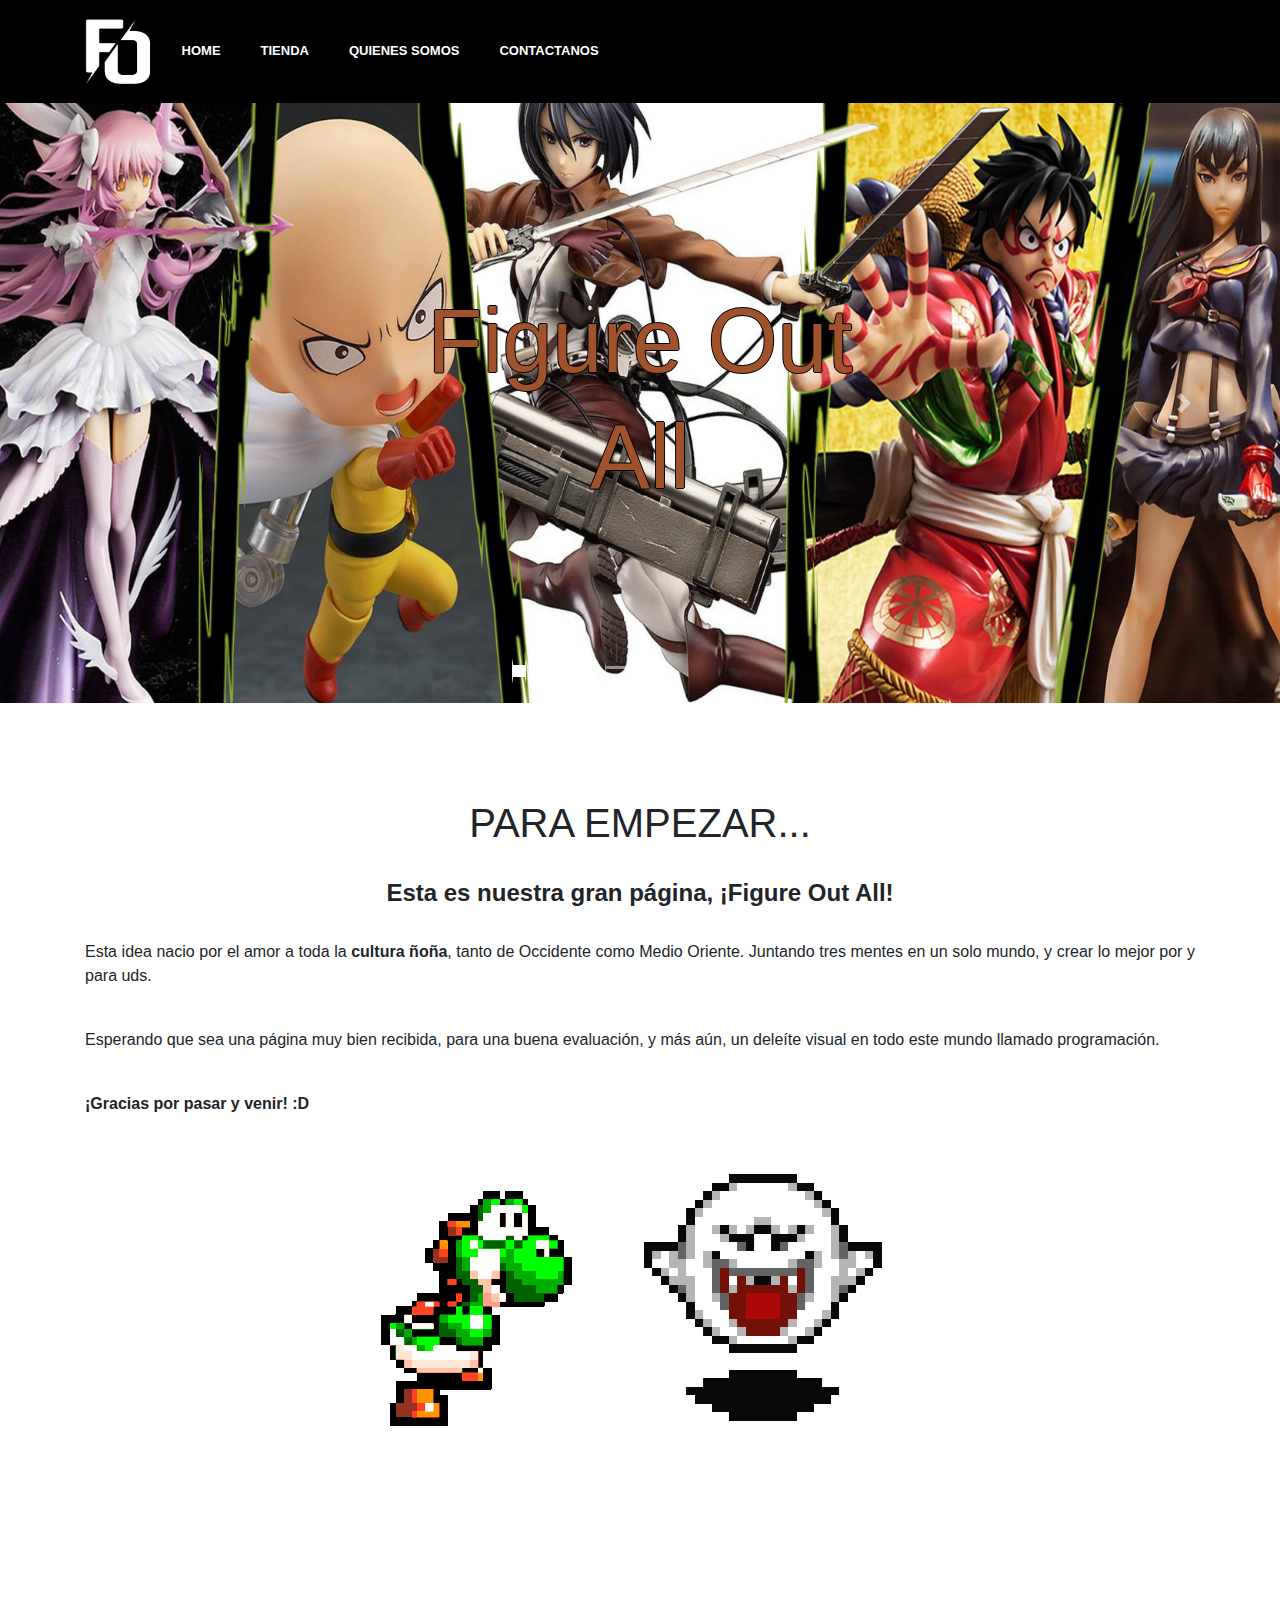
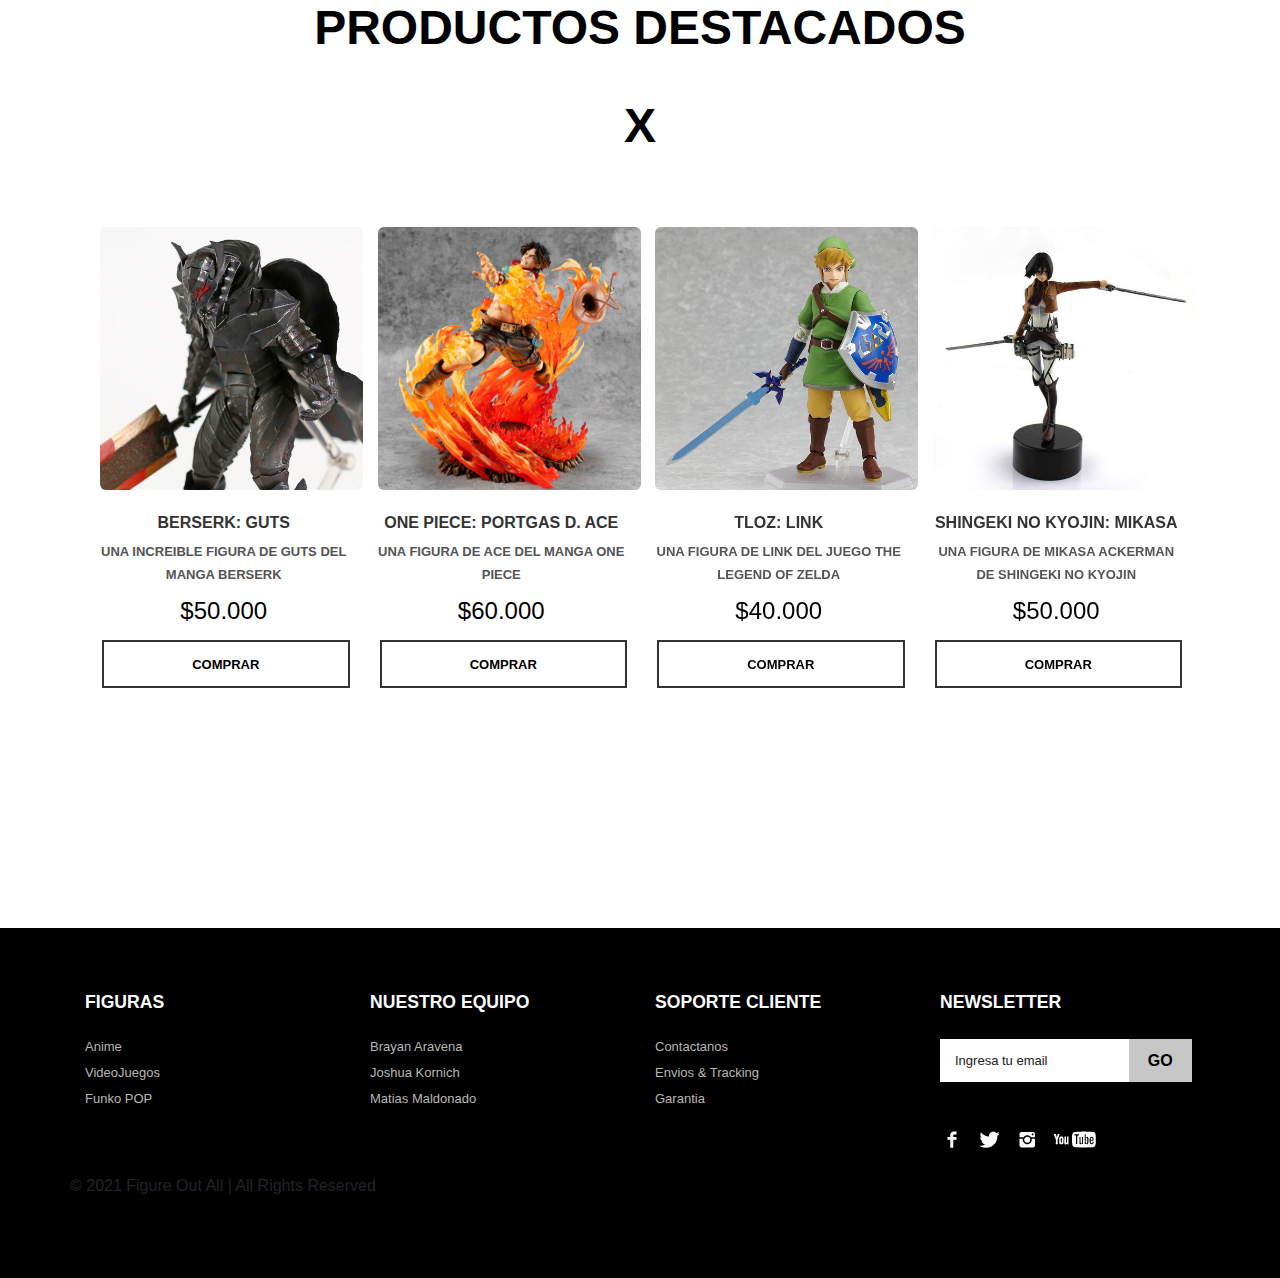
<file: index.html>
<!DOCTYPE HTML>
<html>
<head>
<title>Figure Out All | Index</title>
<meta charset="UTF-8">
<link href="css/bootstrap.css" rel='stylesheet' type='text/css' />
<link href="css/style.css" rel='stylesheet' type='text/css' />
<meta name="viewport" content="width=device-width, initial-scale=1, maximum-scale=1">

<link rel="stylesheet" href="https://maxcdn.bootstrapcdn.com/bootstrap/4.5.2/css/bootstrap.min.css">
<script src="https://ajax.googleapis.com/ajax/libs/jquery/3.5.1/jquery.min.js"></script>
<script src="https://cdnjs.cloudflare.com/ajax/libs/popper.js/1.16.0/umd/popper.min.js"></script>
<script src="https://maxcdn.bootstrapcdn.com/bootstrap/4.5.2/js/bootstrap.min.js"></script>
	
	<style>
	.carousel-inner img {
	width: 100%;
	}
	</style>

<!--Cabecera -->

</head>
<body>
	<div class="header">
		<div class="container">
			<div class="row">
			  <div class="col-md-12">
				 <div class="header-left">
					 <div class="logo">
						<a href="index.html"><img src="images/logofo.jpg" width="65px" height="65px"/></a>
					 </div>
					 <div class="menu">
						  <a class="toggleMenu" href="#"><img src="images/nav.png" alt="" /></a>
						    <ul class="nav" id="nav">
								<li><a href="index.html">Home</a></li>
						    	<li><a href="galeria.html">Tienda</a></li>
						    	<li><a href="qsomos.html">Quienes Somos</a></li>
								<li><a href="#">Contactanos</a></li>								
								<div class="clear"></div>
								<script type="text/javascript" src="js/responsive-nav.js"></script>
							</ul>
				    </div>							
	    		    <div class="clear"></div>
	    	    </div>
			  </div>
			</div>
		</div>
	</div>

<!--Carrusel-->
<div id="carrufig" class="carousel slide" data-ride="carousel">

	<ul class="carousel-indicators">
	  <li data-target="#carrufig" data-slide-to="0" class="active"></li>
	  <li data-target="#carrufig" data-slide-to="1"></li>
	  <li data-target="#carrufig" data-slide-to="2"></li>
	  <li data-target="#carrufig" data-slide-to="3"></li>
	</ul>
	
	<!--Dentro del carrusel-->
	<div class="carousel-inner">
	<div class="carousel-caption">
		<h1 class="titulo">Figure Out</h1>
		<h1 class="titulo">All</h1>
		<br>
		<br>
		<br>
		<br>
		<br>
		<br>
	</div>
	  <div class="carousel-item active">
		<img src="images/fp1.jpg" alt=""  height="600">
	  </div>
	  <div class="carousel-item">
		<img src="images/fp2.jpg" alt=""  height="600">
	  </div>
	  <div class="carousel-item">
		<img src="images/fp3.jpg" alt=""  height="600">
	  </div>
	  <div class="carousel-item">
		  <img src="images/fp5.jpg" alt=""  height="600">
		</div>
	</div>
	
	<!-- Control carrusel -->
	<a class="carousel-control-prev" href="#carrufig" data-slide="prev">
	  <span class="carousel-control-prev-icon"></span>
	</a>
	<a class="carousel-control-next" href="#carrufig" data-slide="next">
	  <span class="carousel-control-next-icon"></span>
	</a>
</div>

<br>
<br>
<br>
<br>


	<div class="container">
		<h1 style="text-align: center;">PARA EMPEZAR...</h1>
		<br>
		<h4 style="text-align: center;"><strong>Esta es nuestra gran página, ¡Figure Out All!</strong></h4>
		<br>
		<p style="text-align: justify">Esta idea nacio por el amor a toda la <strong> cultura ñoña</strong>, tanto de Occidente como Medio Oriente. Juntando tres mentes
		en un solo mundo, y crear lo mejor por y para uds.</p>
		<br><p style="text-align: justify">Esperando que sea una página muy bien recibida, para una buena evaluación, y más aún,
		un deleíte visual en todo este mundo llamado programación.</p>
		<br>
		<p><strong>¡Gracias por pasar y venir! :D</strong></p>
		<p style="text-align: center;">
		<img src="images/YoshiGif.gif">
		<img src="images/BooGif.gif" width="340"></p>
		
<!--Productos-->
<div class="main">
	<div class="content-top">
	<h2>Productos Destacados</h2><br>
	<h2>          x</h2>
	
	<div class="close_but"><i class="close1"> </i></div>

	<!--Destacados-->
	<div class="main">
		<div class="shop_top">
			<div class="container">
				<div class="contenedor">
				<div class="row shop_box-top">
					<div class="col-md-3 shop_box"><a href="#">
						<figure>
						<img src="images/foguts.jpg"  class="img-responsive"  alt=""/>
						<div class="capa">
							<br>
							<h3>• Personaje: Berserk</h3>
							<br>
							<h3>• Fabricante: Max Factory</h3>
							<br>
							<h3>• Linea: Berserk</h3>
							<br>
							<h3>• Medidas: 20 cms</h3>
							<br>
							<h3>• Material: PVC</h3>
						</div>
						</figure>
						<div class="shop_desc">
							<h3><a href="#">Berserk: Guts</a></h3>
							<p>Una increible figura de Guts del manga Berserk </p>
							<h4 style="text-align: center">
							<span class="actual">$50.000</span><br>
							</h4>
							<ul class="buttons">
								<li class="boton1 cart"><a href="#">Comprar</a></li>
								<div class="clear"> </div>
							</ul>
						</div>
					</a></div>

					<div class="col-md-3 shop_box"><a href="#">
						<figure>
						<img src="images/foace.jpg"  class="img-responsive"  alt=""/>
						<div class="capa">
							<br>
							<h3>• Personaje: Portgas D. Ace</h3>
							<br>
							<h3>• Fabricante: Medicom Figures</h3>
							<br>
							<h3>• Linea: One Piece</h3>
							<br>
							<h3>• Medidas: 17 cms</h3>
							<br>
							<h3>• Material: PVC</h3>
						</div>
						</figure>
						<div class="shop_desc">
							<h3><a href="#">One Piece: Portgas D. Ace</a></h3>
							<p>Una figura de Ace del manga One Piece </p>
							<h4 style="text-align: center">
							<span class="actual">$60.000</span><br>
							</h4>
							<ul class="buttons">
								<li class="boton1 cart"><a href="#">Comprar</a></li>
								<div class="clear"> </div>
							</ul>
						</div>
					</a></div>
						<div class="col-md-3 shop_box"><a href="#">
							<figure>
							<img src="images/folink.jpg"  class="img-responsive"  alt=""/>
							<div class="capa">
								<br>
								<h3>• Personaje: Link</h3>
								<br>
								<h3>• Fabricante: First 4 Figures</h3>
								<br>
								<h3>• Linea: The Legend Of Zelda</h3>
								<br>
								<h3>• Medidas: 25 cms</h3>
								<br>
								<h3>• Material: PVC</h3>
							</div>
							</figure>
							<div class="shop_desc">
								<h3><a href="#">TLOZ: Link</a></h3>
								<p>Una figura de Link del juego The legend of zelda</p>
								<h4 style="text-align: center">
								<span class="actual">$40.000</span><br>
								</h4>
								<ul class="buttons">
									<li class="boton1 cart"><a href="#">Comprar</a></li>
									<div class="clear"> </div>
								</ul>
							</div>
				</a></div>
						<div class="col-md-3 shop_box"><a href="#">
							<figure>
							<img src="images/mikasa.jpg"  class="img-responsive"  alt=""/>
							<div class="capa">
								<br>
								<h3>• Personaje: Mikasa Ackerman</h3>
								<br>
								<h3>• Fabricante: Medicom Figures</h3>
								<br>
								<h3>• Linea: Shingeki No Kyojin</h3>
								<br>
								<h3>• Medidas: 15 cms</h3>
								<br>
								<h3>• Material: PVC</h3>
							</div>
							</figure>
							<div class="shop_desc">
								<h3><a href="#">Shingeki No Kyojin: Mikasa</a></h3>
								<p>Una figura de Mikasa Ackerman de Shingeki No Kyojin</p>
								<h4 style="text-align: center">
								<span class="actual">$50.000</span><br>
								</h4>
								<ul class="buttons">
									<li class="boton1 cart"><a href="#">Comprar</a></li>
									<div class="clear"> </div>
								</ul>
							</div>
					</a></div>
					</div>
				</div>
					</div>
				</div>
			</div>
		</div>
	</div>
</div>

<!--Footer-->
<div class="footer">
<div class="container">
	<div class="row">
		<div class="col-md-3">
			<ul class="footer_box">
				<h4>Figuras</h4>
				<li><a href="#">Anime</a></li>
				<li><a href="#">VideoJuegos</a></li>
				<li><a href="#">Funko POP</a></li>
			</ul>
		</div>
		<div class="col-md-3">
			<ul class="footer_box">
				<h4>Nuestro Equipo</h4>
				<li><a href="#">Brayan Aravena</a></li>
				<li><a href="#">Joshua Kornich</a></li>
				<li><a href="#">Matias Maldonado</a></li>
			</ul>
		</div>
		<div class="col-md-3">
			<ul class="footer_box">
				<h4>Soporte Cliente</h4>
				<li><a href="#">Contactanos</a></li>
				<li><a href="#">Envios & Tracking</a></li>
				<li><a href="#">Garantia</a></li>
			</ul>
		</div>
		<div class="col-md-3">
			<ul class="footer_box">
				<h4>Newsletter</h4>
				<div class="footer_search">
					<form>
					<input type="text" value="Ingresa tu email">
					<input type="submit" value="GO">
					</form>
				</div>
				<ul class="social">	
					<li class="facebook"><a href="#"><span> </span></a></li>
					<li class="twitter"><a href="#"><span> </span></a></li>
					<li class="instagram"><a href="#"><span> </span></a></li>		
					<li class="youtube"><a href="#"><span> </span></a></li>										  				
				</ul>
					
			</ul>
		</div>
	</div>
	<div class="row footer_bottom">
		<div class="copy">
			<p>© 2021 Figure Out All | All Rights Reserved <a href="#"></a></p>
		</div>

	</div>
</div>
</div>
</body>
</html>
</file>
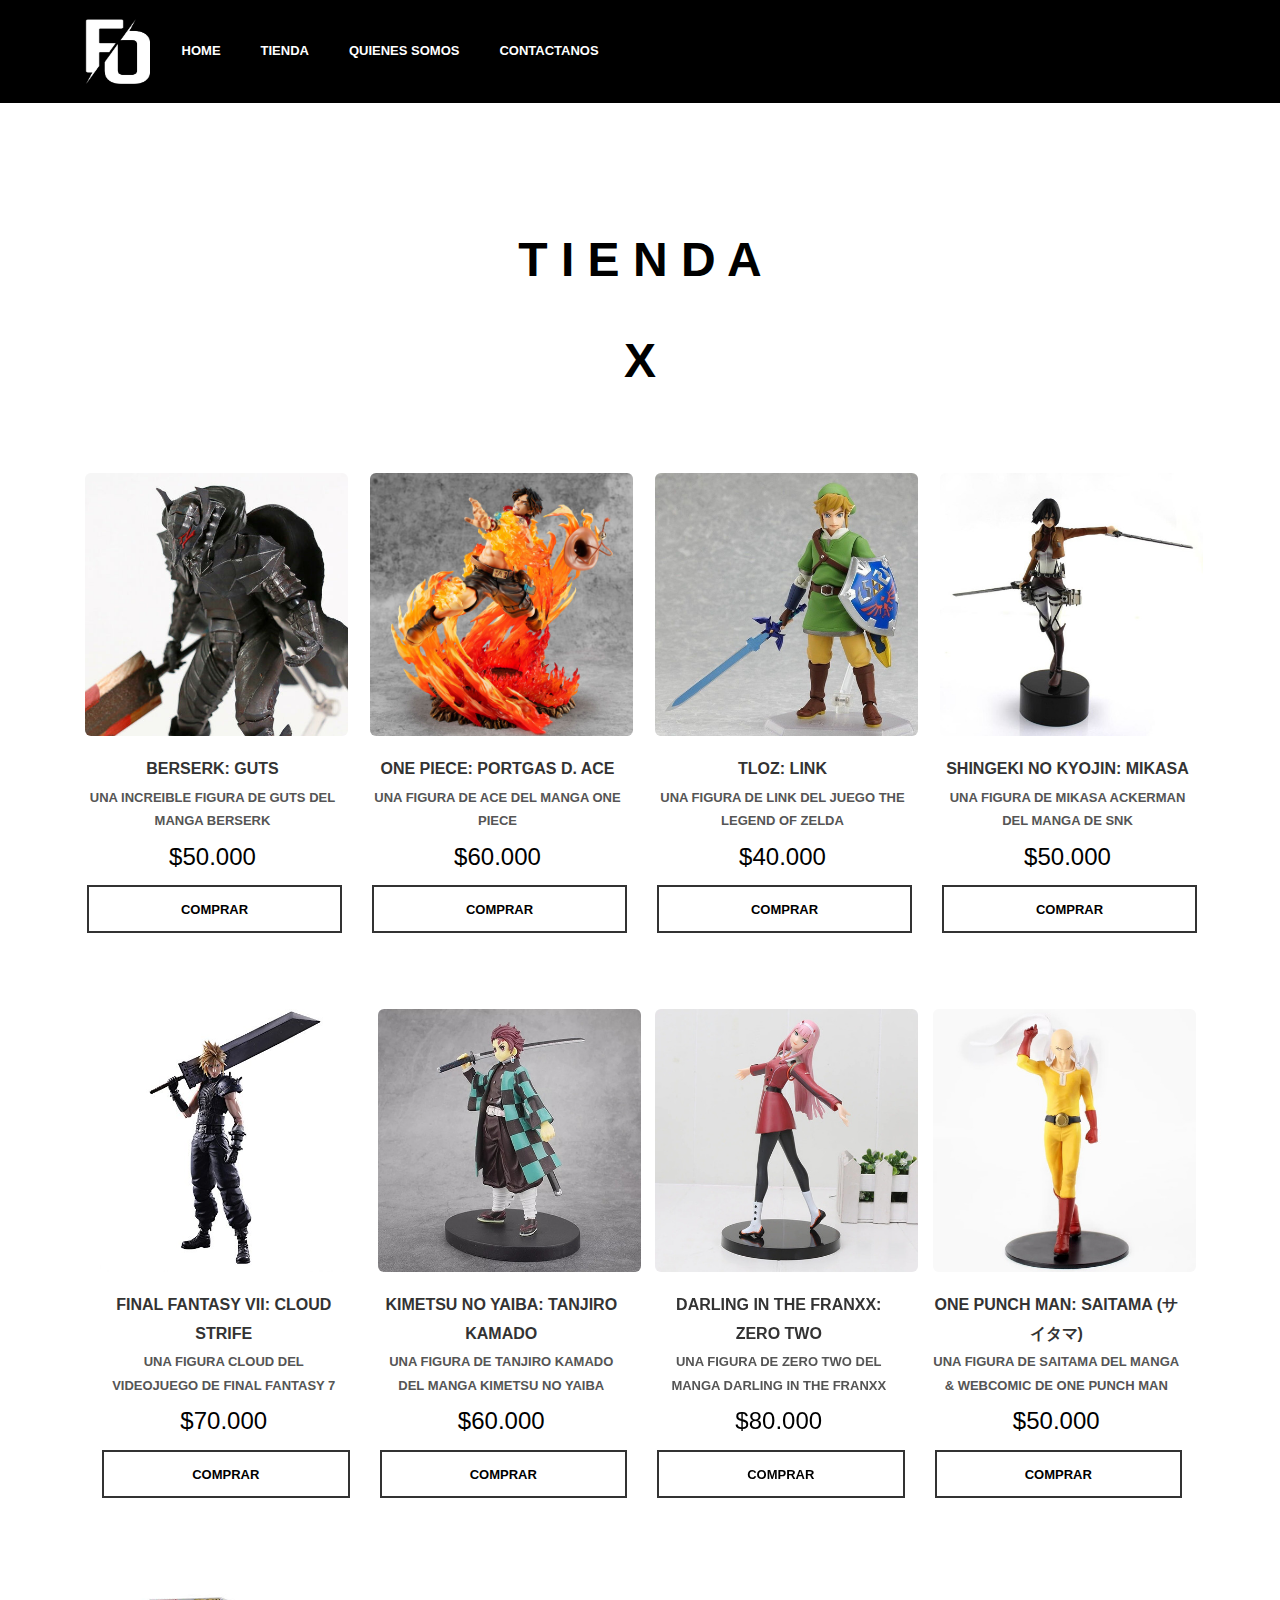
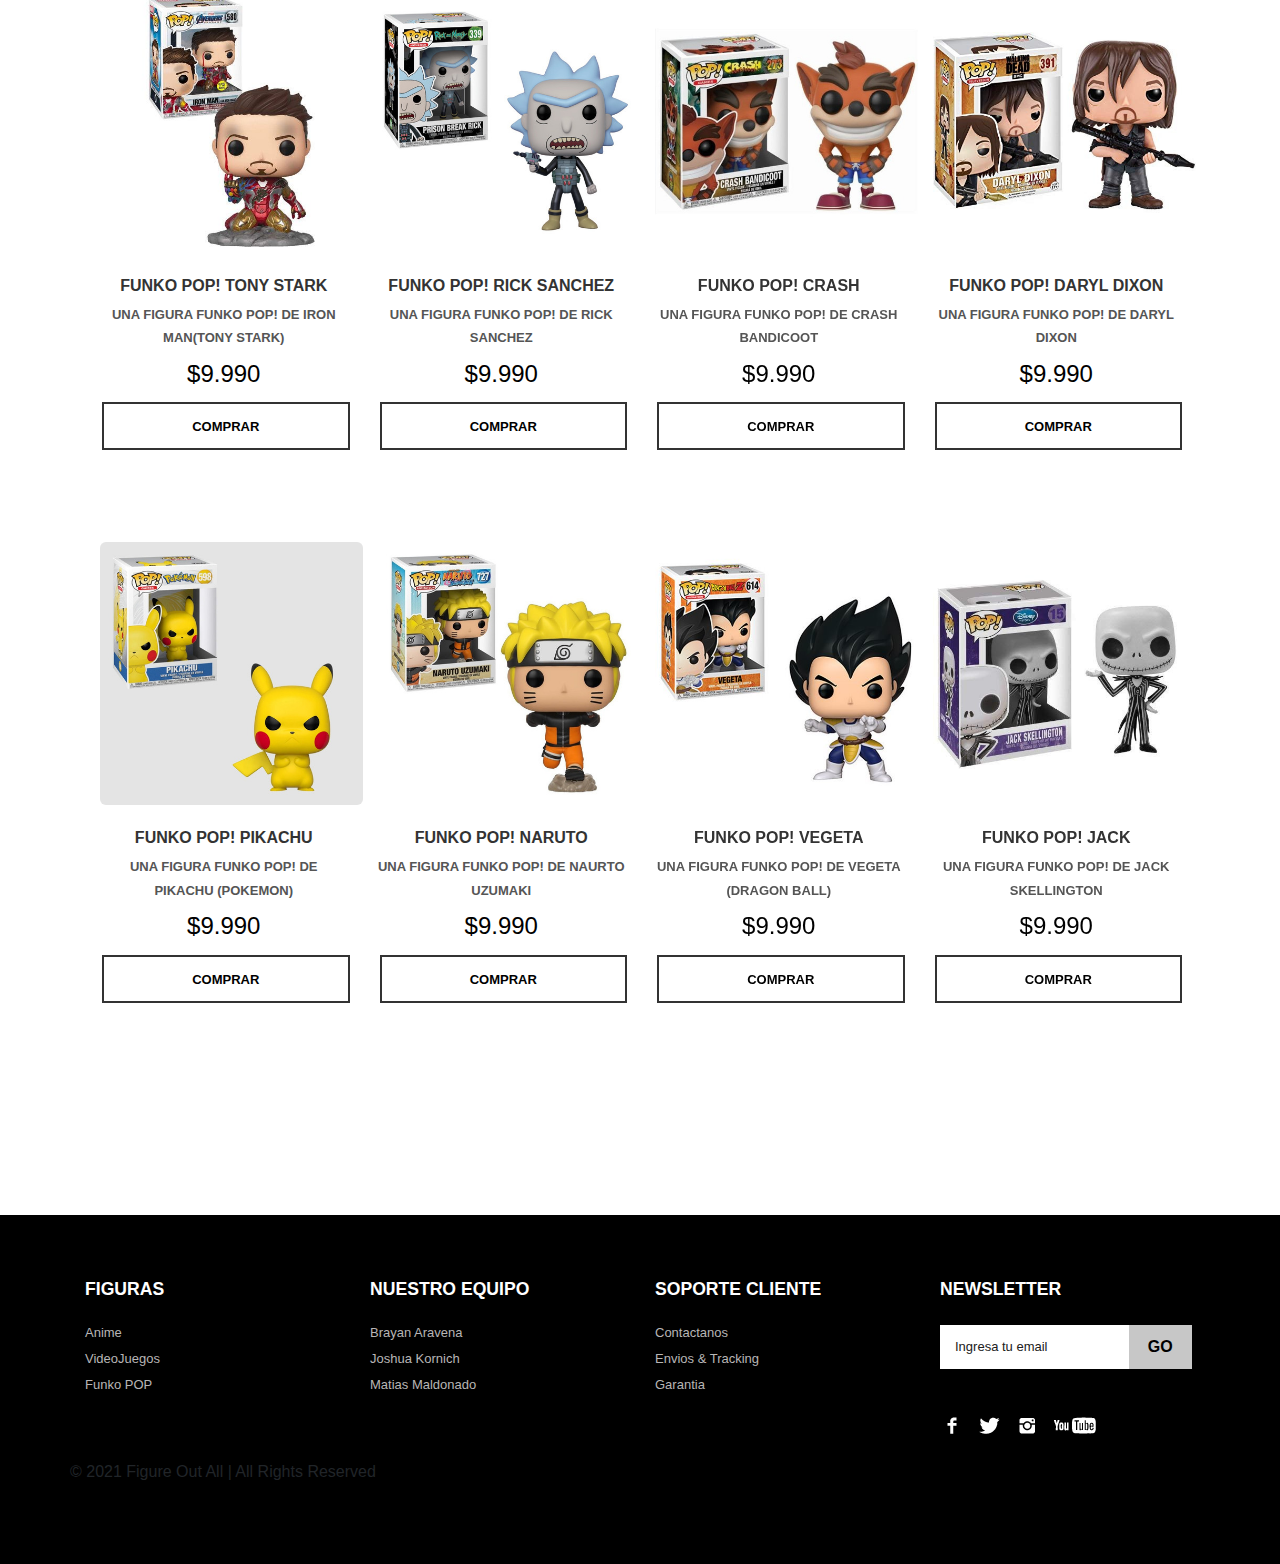
<file: galeria.html>
<!DOCTYPE HTML>
<html>
<head>
<title>Figure Out All | Tienda</title>
<meta charset="UTF-8">
<link href="css/bootstrap.css" rel='stylesheet' type='text/css' />
<link href="css/style.css" rel='stylesheet' type='text/css' />
<meta name="viewport" content="width=device-width, initial-scale=1, maximum-scale=1">

<link rel="stylesheet" href="https://maxcdn.bootstrapcdn.com/bootstrap/4.5.2/css/bootstrap.min.css">
<script src="https://ajax.googleapis.com/ajax/libs/jquery/3.5.1/jquery.min.js"></script>
<script src="https://cdnjs.cloudflare.com/ajax/libs/popper.js/1.16.0/umd/popper.min.js"></script>
<script src="https://maxcdn.bootstrapcdn.com/bootstrap/4.5.2/js/bootstrap.min.js"></script>

<!--Cabecera -->

</head>
<body>
	<div class="header">
		<div class="container">
			<div class="row">
			  <div class="col-md-12">
				 <div class="header-left">
					 <div class="logo">
						<a href="index.html"><img src="images/logofo.jpg" width="65px" height="65px"/></a>
					 </div>
					 <div class="menu">
						  <a class="toggleMenu" href="#"><img src="images/nav.png" alt="" /></a>
						    <ul class="nav" id="nav">
								<li><a href="index.html">Home</a></li>
						    	<li><a href="galeria.html">Tienda</a></li>
						    	<li><a href="qsomos.html">Quienes Somos</a></li>
								<li><a href="#">Contactanos</a></li>								
								<div class="clear"></div>

								<script type="text/javascript" src="js/responsive-nav.js"></script>
							
				    </div>							
	    		    <div class="clear"></div>
	    	    </div>
			  </div>
			</div>
		</div>
	</div>
<!--Productos-->
<div class="main">
	<div class="content-top">
	<h2>T I E N D A</h2><br>
	<h2>          x</h2>
	
	<div class="close_but"><i class="close1"> </i></div>

	<!--Figuras-->
	<div class="main">
		<div class="shop_top">
			<div class="container">
				<div class="contenedor">
				<div class="row shop_box-top">
					<div class="col-md-3 shop_box"><a href="#">
						<figure>
						<img src="images/foguts.jpg"  class="img-responsive"  alt=""/>
						<div class="capa">
							<br>
							<h3>• Personaje: Berserk</h3>
							<br>
							<h3>• Fabricante: Max Factory</h3>
							<br>
							<h3>• Linea: Berserk</h3>
							<br>
							<h3>• Medidas: 20 cms</h3>
							<br>
							<h3>• Material: PVC</h3>
						</div>
						</figure>
						<div class="shop_desc">
							<h3><a href="#">Berserk: Guts</a></h3>
							<p>Una increible figura de Guts del manga Berserk </p>
							<h4 style="text-align: center">
							<span class="actual">$50.000</span><br>
							</h4>
							<ul class="buttons">
								<li class="boton1 cart"><a href="#">Comprar</a></li>
								<div class="clear"> </div>
							</ul>
						</div>
					</a></div>

					<div class="col-md-3 shop_box"><a href="#">
						<figure>
						<img src="images/foace.jpg"  class="img-responsive"  alt=""/>
						<div class="capa">
							<br>
							<h3>• Personaje: Portgas D. Ace</h3>
							<br>
							<h3>• Fabricante: Medicom Figures</h3>
							<br>
							<h3>• Linea: One Piece</h3>
							<br>
							<h3>• Medidas: 17 cms</h3>
							<br>
							<h3>• Material: PVC</h3>
						</div>
						</figure>
						<div class="shop_desc">
							<h3><a href="#">One Piece: Portgas D. Ace</a></h3>
							<p>Una figura de Ace del manga One Piece </p>
							<h4 style="text-align: center">
							<span class="actual">$60.000</span><br>
							</h4>
							<ul class="buttons">
								<li class="boton1 cart"><a href="#">Comprar</a></li>
								<div class="clear"> </div>
							</ul>
						</div>
					</a></div>
						<div class="col-md-3 shop_box"><a href="#">
							<figure>
							<img src="images/folink.jpg"  class="img-responsive"  alt=""/>
							<div class="capa">
								<br>
								<h3>• Personaje: Link</h3>
								<br>
								<h3>• Fabricante: First 4 Figures</h3>
								<br>
								<h3>• Linea: The Legend Of Zelda</h3>
								<br>
								<h3>• Medidas: 25 cms</h3>
								<br>
								<h3>• Material: PVC</h3>
							</div>
							</figure>
							<div class="shop_desc">
								<h3><a href="#">TLOZ: Link</a></h3>
								<p>Una figura de Link del juego The legend of zelda</p>
								<h4 style="text-align: center">
								<span class="actual">$40.000</span><br>
								</h4>
								<ul class="buttons">
									<li class="boton1 cart"><a href="#">Comprar</a></li>
									<div class="clear"> </div>
								</ul>
							</div>
				</a></div>
						<div class="col-md-3 shop_box"><a href="#">
							<figure>
							<img src="images/mikasa.jpg"  class="img-responsive"  alt=""/>
							<div class="capa">
								<br>
								<h3>• Personaje: Mikasa Ackerman</h3>
								<br>
								<h3>• Fabricante: Medicom Figures</h3>
								<br>
								<h3>• Linea: Shingeki No Kyojin</h3>
								<br>
								<h3>• Medidas: 15 cms</h3>
								<br>
								<h3>• Material: PVC</h3>
							</div>
							</figure>
							<div class="shop_desc">
								<h3><a href="#">Shingeki no Kyojin: Mikasa</a></h3>
								<p>Una figura de Mikasa Ackerman del manga de SNK </p>
								<h4 style="text-align: center">
								<span class="actual">$50.000</span><br>
								</h4>
								<ul class="buttons">
									<li class="boton1 cart"><a href="#">Comprar</a></li>
									<div class="clear"> </div>
								</ul>
							</div>
					</a></div>
					</div>
					<div class="col-md-3 shop_box"><a href="#">
						<figure>
						<img src="images/cloud.jpg"  class="img-responsive"  alt=""/>
						<div class="capa">
							<br>
							<h3>• Personaje: Cloud Strife</h3>
							<br>
							<h3>• Fabricante: Max Factory</h3>
							<br>
							<h3>• Linea: Final Fantasy VII</h3>
							<br>
							<h3>• Medidas: 24cms</h3>
							<br>
							<h3>• Material: PVC</h3>
						</div>
						</figure>
						<div class="shop_desc">
							<h3><a href="#">Final Fantasy VII: Cloud Strife</a></h3>
							<p>Una figura Cloud del Videojuego de Final Fantasy 7</p>
							<h4 style="text-align: center">
							<span class="actual">$70.000</span><br>
							</h4>
							<ul class="buttons">
								<li class="boton1 cart"><a href="#">Comprar</a></li>
								<div class="clear"> </div>
							</ul>
						</div>
					</a></div>
					<div class="col-md-3 shop_box"><a href="#">
						<figure>
						<img src="images/tanjiro.jpg"  class="img-responsive"  alt=""/>
						<div class="capa">
							<br>
							<h3>• Personaje: Tanjiro Kamado</h3>
							<br>
							<h3>• Fabricante: Medicom Factory</h3>
							<br>
							<h3>• Linea: Kimetsu No Yaiba</h3>
							<br>
							<h3>• Medidas: 22 cms</h3>
							<br>
							<h3>• Material: PVC</h3>
						</div>
						</figure>
						<div class="shop_desc">
							<h3><a href="#">Kimetsu No Yaiba: Tanjiro Kamado</a></h3>
							<p>Una figura de Tanjiro Kamado del manga Kimetsu no Yaiba</p>
							<h4 style="text-align: center">
							<span class="actual">$60.000</span><br>
							</h4>
							<ul class="buttons">
								<li class="boton1 cart"><a href="#">Comprar</a></li>
								<div class="clear"> </div>
							</ul>
						</div>
					</a></div>
					<div class="col-md-3 shop_box"><a href="#">
						<figure>
						<img src="images/zerotwo.jpg"  class="img-responsive"  alt=""/>
						<div class="capa">
							<br>
							<h3>• Personaje: Zero Two</h3>
							<br>
							<h3>• Fabricante: Maxcom Factory</h3>
							<br>
							<h3>• Linea: Darling in the Franxx</h3>
							<br>
							<h3>• Medidas: 25 cms</h3>
							<br>
							<h3>• Material: PVC</h3>
						</div>
						</figure>
						<div class="shop_desc">
							<h3><a href="#">Darling in the Franxx: Zero two</a></h3>
							<p>Una figura de Zero two del manga Darling in the Franxx</p>
							<h4 style="text-align: center">
							<span class="actual">$80.000</span><br>
							</h4>
							<ul class="buttons">
								<li class="boton1 cart"><a href="#">Comprar</a></li>
								<div class="clear"> </div>
							</ul>
						</div>
					</a></div>
					<div class="col-md-3 shop_box"><a href="#">
						<figure>
						<img src="images/saitama.jpg"  class="img-responsive"  alt=""/>
						<div class="capa">
							<br>
							<h3>• Personaje: Saitama</h3>
							<br>
							<h3>• Fabricante: Max Factory</h3>
							<br>
							<h3>• Linea: One Punch Man</h3>
							<br>
							<h3>• Medidas: 20 cms</h3>
							<br>
							<h3>• Material: PVC</h3>
						</div>
						</figure>
						<div class="shop_desc">
							<h3><a href="#">One Punch Man: Saitama (サイタマ)</a></h3>
							<p>Una figura de Saitama del Manga & Webcomic de One Punch Man</p>
							<h4 style="text-align: center">
							<span class="actual">$50.000</span><br>
							</h4>
							<ul class="buttons">
								<li class="boton1 cart"><a href="#">Comprar</a></li>
								<div class="clear"> </div>
								<br>
								<br>
								<br>
							</ul>
						</div>
					</a></div>
					<div class="col-md-3 shop_box"><a href="#">
						<figure>
						<img src="images/ironman.jpg"  class="img-responsive"  alt=""/>
						<div class="capa">
							<br>
							<h3>• Personaje: Tony Stark</h3>
							<br>
							<h3>• Fabricante: Funko POP!</h3>
							<br>
							<h3>• Linea: Avengers</h3>
							<br>
							<h3>• Medidas: 10 cms</h3>
							<br>
							<h3>• Material: PVC</h3>
						</div>
						</figure>
						<div class="shop_desc">
							<h3><a href="#">Funko POP! Tony Stark</a></h3>
							<p>Una figura Funko POP! de Iron Man(Tony Stark)</p>
							<h4 style="text-align: center">
							<span class="actual">$9.990</span><br>
							</h4>
							<ul class="buttons">
								<li class="boton1 cart"><a href="#">Comprar</a></li>
								<div class="clear"> </div>
							</ul>
						</div>
					</a></div>
					<div class="col-md-3 shop_box"><a href="#">
						<figure>
						<img src="images/rick.jpg"  class="img-responsive"  alt=""/>
						<div class="capa">
							<br>
							<h3>• Personaje: Rick Sanchez</h3>
							<br>
							<h3>• Fabricante: Funko POP!</h3>
							<br>
							<h3>• Linea: Rick & Morty</h3>
							<br>
							<h3>• Medidas: 10 cms</h3>
							<br>
							<h3>• Material: PVC</h3>
						</div>
						</figure>
						<div class="shop_desc">
							<h3><a href="#">Funko POP! Rick Sanchez</a></h3>
							<p>Una figura Funko POP! de Rick Sanchez </p>
							<h4 style="text-align: center">
							<span class="actual">$9.990</span><br>
							</h4>
							<ul class="buttons">
								<li class="boton1 cart"><a href="#">Comprar</a></li>
								<div class="clear"> </div>
							</ul>
						</div>
					</a></div>
					<div class="col-md-3 shop_box"><a href="#">
						<figure>
						<img src="images/crash.jpg"  class="img-responsive"  alt=""/>
						<div class="capa">
							<br>
							<h3>• Personaje: Crash Bandicoot</h3>
							<br>
							<h3>• Fabricante: Funko POP!</h3>
							<br>
							<h3>• Linea: Crash Bandicoot</h3>
							<br>
							<h3>• Medidas: 10 cms</h3>
							<br>
							<h3>• Material: PVC</h3>
						</div>
						</figure>
						<div class="shop_desc">
							<h3><a href="#">Funko POP! Crash</a></h3>
							<p>Una figura Funko POP! De Crash Bandicoot </p>
							<h4 style="text-align: center">
							<span class="actual">$9.990</span><br>
							</h4>
							<ul class="buttons">
								<li class="boton1 cart"><a href="#">Comprar</a></li>
								<div class="clear"> </div>
							</ul>
						</div>
					</a></div>
					<div class="col-md-3 shop_box"><a href="#">
						<figure>
						<img src="images/daryl.jpg"  class="img-responsive"  alt=""/>
						<div class="capa">
							<br>
							<h3>• Personaje: Daryl Dixon</h3>
							<br>
							<h3>• Fabricante: Funko POP!</h3>
							<br>
							<h3>• Linea: The Walking Dead</h3>
							<br>
							<h3>• Medidas: 10 cms</h3>
							<br>
							<h3>• Material: PVC</h3>
						</div>
						</figure>
						<div class="shop_desc">
							<h3><a href="#">Funko POP! Daryl Dixon </a></h3>
							<p>Una figura Funko POP! de Daryl Dixon</p>
							<h4 style="text-align: center">
							<span class="actual">$9.990</span><br>
							</h4>
							<ul class="buttons">
								<li class="boton1 cart"><a href="#">Comprar</a></li>
								<div class="clear"> </div>
								<br>
								<br>
								<br>
							</ul>
						</div>
					</a></div>
					<div class="col-md-3 shop_box"><a href="#">
						<figure>
						<img src="images/pikachu.jpg"  class="img-responsive"  alt=""/>
						<div class="capa">
							<br>
							<h3>• Personaje: Pikachu</h3>
							<br>
							<h3>• Fabricante: Funko POP!</h3>
							<br>
							<h3>• Linea: Pokemon</h3>
							<br>
							<h3>• Medidas: 10 cms</h3>
							<br>
							<h3>• Material: PVC</h3>
						</div>
						</figure>
						<div class="shop_desc">
							<h3><a href="#">Funko POP! Pikachu</a></h3>
							<p>Una figura Funko POP! de Pikachu (Pokemon)</p>
							<h4 style="text-align: center">
							<span class="actual">$9.990</span><br>
							</h4>
							<ul class="buttons">
								<li class="boton1 cart"><a href="#">Comprar</a></li>
								<div class="clear"> </div>
							</ul>
						</div>
					</a></div>
					<div class="col-md-3 shop_box"><a href="#">
						<figure>
						<img src="images/narutoo.jpg"  class="img-responsive"  alt=""/>
						<div class="capa">
							<br>
							<h3>• Personaje: Naruto Uzumaki</h3>
							<br>
							<h3>• Fabricante: Funko POP!</h3>
							<br>
							<h3>• Linea: Naruto</h3>
							<br>
							<h3>• Medidas: 10 cms</h3>
							<br>
							<h3>• Material: PVC</h3>
						</div>
						</figure>
						<div class="shop_desc">
							<h3><a href="#">Funko POP! Naruto</a></h3>
							<p>Una figura Funko POP! de Naurto Uzumaki </p>
							<h4 style="text-align: center">
							<span class="actual">$9.990</span><br>
							</h4>
							<ul class="buttons">
								<li class="boton1 cart"><a href="#">Comprar</a></li>
								<div class="clear"> </div>
							</ul>
						</div>
					</a></div>
					<div class="col-md-3 shop_box"><a href="#">
						<figure>
						<img src="images/Vegeta.jpg"  class="img-responsive"  alt=""/>
						<div class="capa">
							<br>
							<h3>• Personaje: Vegetta</h3>
							<br>
							<h3>• Fabricante: Funko POP!</h3>
							<br>
							<h3>• Linea: Dragon Ball</h3>
							<br>
							<h3>• Medidas: 10 cms</h3>
							<br>
							<h3>• Material: PVC</h3>
						</div>
						</figure>
						<div class="shop_desc">
							<h3><a href="#">Funko POP! Vegeta </a></h3>
							<p>Una figura Funko POP! de Vegeta (Dragon Ball)</p>
							<h4 style="text-align: center">
							<span class="actual">$9.990</span><br>
							</h4>
							<ul class="buttons">
								<li class="boton1 cart"><a href="#">Comprar</a></li>
								<div class="clear"> </div>
							</ul>
						</div>
					</a></div>
					<div class="col-md-3 shop_box"><a href="#">
						<figure>
						<img src="images/Jack.jpg"  class="img-responsive"  alt=""/>
						<div class="capa">
							<br>
							<h3>• Personaje: Jack Skellington</h3>
							<br>
							<h3>• Fabricante: Funko POP!</h3>
							<br>
							<h3>• Linea: Nightmare before christmas</h3>
							<br>
							<h3>• Medidas: 10 cms</h3>
							<br>
							<h3>• Material: PVC</h3>
						</div>
						</figure>
						<div class="shop_desc">
							<h3><a href="#">Funko POP! Jack</a></h3>
							<p>Una figura Funko POP! de Jack Skellington</p>
							<h4 style="text-align: center">
							<span class="actual">$9.990</span><br>
							</h4>
							<ul class="buttons">
								<li class="boton1 cart"><a href="#">Comprar</a></li>
								<div class="clear"> </div>
							</ul>
						</div>
					</a></div>
							</div>
									</div>
									</div>
								</div>
							</div>
							</div>
				</div>
					</div>
				</div>
			</div>
		</div>
	</div>
</div>

<!--Footer-->
<div class="footer">
<div class="container">
	<div class="row">
		<div class="col-md-3">
			<ul class="footer_box">
				<h4>Figuras</h4>
				<li><a href="#">Anime</a></li>
				<li><a href="#">VideoJuegos</a></li>
				<li><a href="#">Funko POP</a></li>
			</ul>
		</div>
		<div class="col-md-3">
			<ul class="footer_box">
				<h4>Nuestro Equipo</h4>
				<li><a href="#">Brayan Aravena</a></li>
				<li><a href="#">Joshua Kornich</a></li>
				<li><a href="#">Matias Maldonado</a></li>
			</ul>
		</div>
		<div class="col-md-3">
			<ul class="footer_box">
				<h4>Soporte Cliente</h4>
				<li><a href="#">Contactanos</a></li>
				<li><a href="#">Envios & Tracking</a></li>
				<li><a href="#">Garantia</a></li>
			</ul>
		</div>
		<div class="col-md-3">
			<ul class="footer_box">
				<h4>Newsletter</h4>
				<div class="footer_search">
					<form>
					<input type="text" value="Ingresa tu email">
					<input type="submit" value="GO">
					</form>
				</div>
				<ul class="social">	
					<li class="facebook"><a href="#"><span> </span></a></li>
					<li class="twitter"><a href="#"><span> </span></a></li>
					<li class="instagram"><a href="#"><span> </span></a></li>		
					<li class="youtube"><a href="#"><span> </span></a></li>										  				
				</ul>
					
			</ul>
		</div>
	</div>
	<div class="row footer_bottom">
		<div class="copy">
			<p>© 2021 Figure Out All | All Rights Reserved <a href="#"></a></p>
		</div>

	</div>
</div>
</div>
</body>
</html>
</file>
<file: css/style.css>
@import url('https://fonts.googleapis.com/css?family=Open+Sans|Roboto');

.clear{clear: both;}
h4, h5, h6,
h1, h2, h3 {margin-top: 0;}
ul, ol {margin: 0;}
p {margin: 0;}
html, body{
	font-family: 'Open Sans', sans-serif;
	background:#fff;
	font-size: 100%;
}

.titulo{
	color: sienna;
	text-shadow:1px  0px 0px black,
				0px  1px 0px black,
				-1px  0px 0px black,
				0px -1px 0px black;
	font-family: 'Lucida Sans', 'Lucida Sans Regular', 'Lucida Grande', 'Lucida Sans Unicode', Geneva, Verdana, sans-serif;
	text-align: center;
	font-size: 90px;

}

.imagen {
    margin: 10px auto 10px;
    display: block;
}


/*Body*/
body a{
 	transition: 0.5s all;
	-webkit-transition: 0.5s all;
	-moz-transition: 0.5s all;
	-o-transition: 0.5s all;
}

/*Nav*/
.header{
	background:#000;
	padding: 1.5% 0;

}

.header-left{
	float:left;
	width: 59%;
	
}
.logo{
	float:left;
	margin-right: 1%;
	width: 70px;
	height: 60x;
	
}
.menu{
	 float:left;
	 margin: 17px 0 0;
}
  .menu li{
	display:inline-block;
 }
 .menu li:first-child{
   	margin-left:0;
 }
 .menu li a{
  	 display: block;
	font-size: 0.8125em;
	text-transform: uppercase;
	padding: 5px 20px;
	color: #FFF;
	-webkit-transition: all 0.3s ease;
	-moz-transition: all 0.3s ease;
	-o-transition: all 0.3s ease;
	transition: all 0.3s ease;
	font-weight: 600;
 }
 .menu li a:hover ,.menu li.active a{
	 background:#fff;
	 color:#000;
 } 
 #nav .current a {
	 color:red;
}
.toggleMenu {
    display: none;
  	padding: 4px 5px 0px 5px;
}
.nav:before,
.nav:after {
    content: " "; 
    display: table; 
}
.nav:after {
    clear: both;
}
.nav ul {
    list-style: none;
}



/*Botones*/

.button{
	text-align: center;
}
.button a{
	color:#fff;
	font-size:0.85em;
	text-transform:uppercase;
	font-weight:800;
	text-decoration:none;
	margin-left:45%;
	border: none;
	cursor: pointer;
	padding:15px 30px;
	display: inline-block;
	outline: none;
	-webkit-transition: all 0.3s;
	-moz-transition: all 0.3s;
	transition: all 0.3s;
	background: #000;
}
.button a:hover{
	background:#222;
}

/*--Main--*/
.content-top{
	padding:10% 0;
	
}
.content-top h2{
	color: #000;
	font-size:3em;
	font-weight: 800;
	text-align: center;
	text-transform: uppercase;
	margin-bottom: 1.5%;
}
.content-top p{
	color: #000;
	font-size: 0.95em;
	text-transform: uppercase;
	text-align: center;
	font-weight: 600;
	margin-bottom:1%;
}
.content-top h3{
	color:#000;
	font-size:1.5em;
	text-transform:uppercase;
	font-weight:700;
	text-align:center;
	margin:2% 0 0 0;
}

/*Sobre nosotros*/
#about-section {
	padding: 100px 0;
	background-color: #e7e7e7;
}
#about-section h4 {
	border-bottom: 1px solid #000000;
	padding-bottom: 20px;
	display: inline-block;
}
#about-section p {
	margin-top: 20px;
	margin-bottom: 30px;
}

/*--Shop--*/
.shop_top{
	padding:5% 0;
}
.new-box {
	right:10px;
}
.new-box, .sale-box {
	position: absolute;
	top:16px;
	overflow: hidden;
	height: 38px;
	min-width: 70px;
	text-align: left;
	z-index: 0;
	display: inline-block;
	-webkit-transform: rotate(-90deg);
	-ms-transform: rotate(-90deg);
	transform: rotate(-90deg);
}
.new-label {
	font-size: 0.85em;
	color: #FFF;
	background:#da0505;
	text-transform: uppercase;
	padding:9px;
	text-align: center;
	display: block;
	min-width: 70px;
	position: absolute;
	left: 0px;
	top: 0px;
	z-index: 1;
}


.shop_box{
	position:relative;
}


.shop_desc h3{
	margin-bottom:5px;
}
.shop_desc h3 a{
	color: #333;
	font-size: 16px;
	font-weight: 600;
	text-decoration: none;
}
.shop_desc h3 a:hover{
	color:#666;
}
.shop_desc p{
	color:#555;
	font-size:0.8125em;
	line-height:1.8em;
	margin-bottom:10px;
}


span.actual {
	
	font-size: 1em;
	color:#000;	
}

ul.buttons{
	list-style: none;
	padding: 0;
	margin-top: 10px;
}
.boton1 {
	background-color: #4CAF50; 
	border: none;
	padding: 10px 24px;
	text-align: center;
	text-decoration: none;
	display: inline-block;
	font-size: 16px;
	margin: 4px 2px;
	transition-duration: 0.4s;
	cursor: pointer;
  }

.cart{
	background-color: white;
	width: 100%;
	color: black; 
	border: 2px solid #333;
}

.cart:hover {
	background-color: #da0505;
	color: white;
  }


.shop_btn{
	background-color: white;
	float:right;
  	color: black; 
  	border: 2px solid #333;
}

.shop_btn:hover {
	background-color: #008CBA;
	color: white;
}

.shop_btn a, .cart a{
	color: #000;
	font-size: 0.8125em;
	text-transform: uppercase;
	font-weight: 600;
	text-decoration:none;
}
.shop_btn a:hover{
	color:#E92546;
}
.cart a:hover{
	color:#FFAF02;
}
.shop_box-top{
	margin-bottom:5%;
}


/*--Footer--*/
.footer{
	background:#000;
	padding:5% 0;
}		
ul.footer_box{
	list-style:none;
	padding:0;
}	
ul.footer_box h4{
	color:#fff;
	font-size:1.1em;
	text-transform:uppercase;
	font-weight:700;
	margin-bottom: 8%;
}
ul.footer_box li a{
	color: #B8B6B6;
	font-size: 0.8125em;
	text-decoration:none;
	line-height: 2em;
}
ul.footer_box li a:hover{
	color:#fff;
}
.footer_search {
	margin-top: 10%;
	width:100%;
	position:relative;
}
.footer_search input[type="text"] {
	outline: none;
	padding: 12px 15px;
	outline: none;
	color: #202020;
	background: #FFF;
	border: none;
	width: 74%;
	line-height: 1.5em;
	font-size: 0.8125em;
}
.footer_search  input[type="submit"] {
	background: #C7C7C7;
	padding: 9px 19px;
	border: none;
	cursor: pointer;
	position: absolute;
	line-height: 1.6em;
	font-size: 1em;
	color: #000;
	font-weight: 800;
	outline: none;
	-webkit-transition: all 0.3s;
	-moz-transition: all 0.3s;
	transition: all 0.3s;
}
.footer_search  input[type="submit"]:hover {
	background:#222;
	color:#fff;
}
ul.social{
	list-style:none;
	padding:0;
	margin-top: 17%;
}	
ul.social li:first-child, ol li:first-child {
	margin-top: 0px;
	margin-left: 0;
}
ul.social li{
	display:inline-block;
	margin-right:8px;
}	
ul.social li a span:hover{
	opacity:0.5;
}		
li.facebook a span {
	height: 25px;
	width: 25px;
	display: block;
	background: url(../images/img-sprite.png)no-repeat -256px -276px;
}
li.twitter a span {
	height: 25px;
	width: 25px;
	display: block;
	background: url(../images/img-sprite.png)no-repeat -298px -276px;
}
li.instagram a span {
	height: 25px;
	width: 25px;
	display: block;
	background: url(../images/img-sprite.png)no-repeat -346px -276px;
}

li.youtube a span {
	height: 25px;
	width: 47px;
	display: block;
	background: url(../images/img-sprite.png)no-repeat -437px -276px;
}	

.news-letter {
	color: #555;
	font-weight:600;
	font-size: 0.85em;
	margin-bottom: 1em;
	display: block;
	text-transform: uppercase;
	transition: 0.5s all;
	-webkit-transition: 0.5s all;
	-moz-transition: 0.5s all;
	-o-transition: 0.5s all;
	clear: both;
}

*{margin: 0;padding: 0;
    box-sizing: border-box;
    font-family: sans-serif;}
    
    .contenedor{
        
        display: contents;
        justify-content: left;
        align-items: baseline;
        
    }
    .contenedor figure{
       position: relative;
        height: 263px;
        cursor: pointer;
        width: 263px;
        overflow: hidden;
        border-radius: 6px;
    }
    .contenedor figure img{
        width: 100%;
        height: 100%;
        transition: all 400ms ease-out;
        will-change: transform;
    }
    .contenedor figure .capa{
        position: absolute;
        top: 0;
        width: 100%;
        height: 100%;
        background: rgba(2, 29, 34, 0.7);
        transition: all 400ms ease-out;
        opacity: 0;
        visibility: hidden;
       text-align: center;
    }
    .contenedor figure:hover > .capa {
        opacity: 1;
        visibility: visible;
    }
    .contenedor figure:hover > .capa h3{
        margin-top: 5px;
        margin-bottom: 5px;
    }
    .contenedor figure:hover > img{
        transform: scale(1.3);
    }
    .contenedor figure .capa h3{
        color: rgb(250, 250, 250);
        font-weight: 50px;
        transition: all 500ms ease-out;
		 font-size: 12px;
    }
    .contenedor figure .capa p{
        color: #fff;
        font-size: 15px;
        line-height: 1.5;
        width: 100%;
        max-width: 220px;
        margin: auto;
    }
</file>
